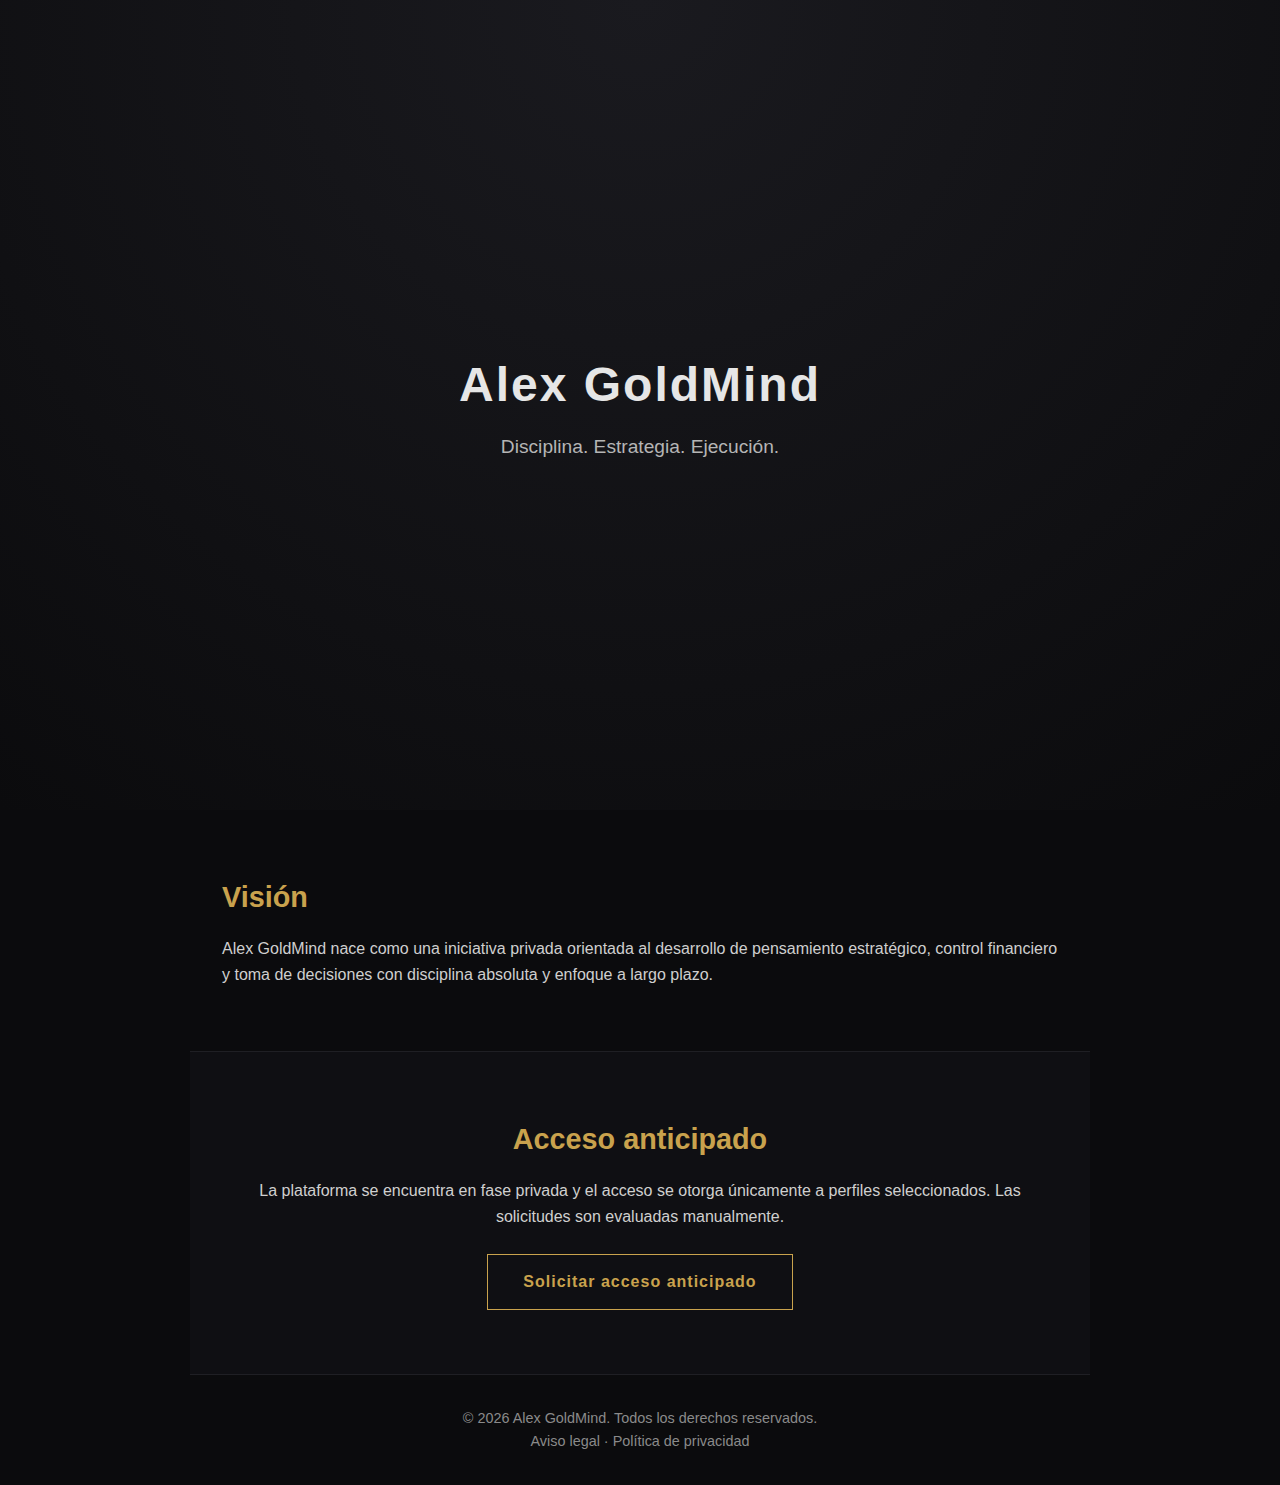
<file: index.html>
<!DOCTYPE html>
<html lang="es">
<head>
  <meta charset="UTF-8">
  <title>Alex GoldMind | Inteligencia Estratégica</title>

  <meta name="viewport" content="width=device-width, initial-scale=1.0">
  <meta name="description" content="Alex GoldMind es una plataforma privada de inteligencia estratégica, disciplina financiera y toma de decisiones basadas en datos.">

  <link rel="stylesheet" href="css/style.css">
  <link rel="icon" href="favicon.ico">
</head>

<body>

  <!-- HERO -->
  <header class="hero">
    <h1>Alex GoldMind</h1>
    <p>Disciplina. Estrategia. Ejecución.</p>
  </header>

  <!-- VISIÓN -->
  <section class="about">
    <h2>Visión</h2>
    <p>
      Alex GoldMind nace como una iniciativa privada orientada al desarrollo
      de pensamiento estratégico, control financiero y toma de decisiones
      con disciplina absoluta y enfoque a largo plazo.
    </p>
  </section>

  <!-- ACCESO ANTICIPADO -->
  <section class="early-access">
    <h2>Acceso anticipado</h2>
    <p>
  La plataforma se encuentra en fase privada y el acceso
  se otorga únicamente a perfiles seleccionados.
  Las solicitudes son evaluadas manualmente.
</p>

    <a
      href="https://docs.google.com/forms/d/e/1FAIpQLSeKARg9sUeyMxaai8hiWEV7A7hlDJK3bGz2-_vrYbKMlbShSQ/viewform?usp=header"
      target="_blank"
      rel="noopener noreferrer"
      class="btn-primary"
    >
      Solicitar acceso anticipado
    </a>
  </section>

  <!-- FOOTER -->
  <footer>
    <p>© 2026 Alex GoldMind. Todos los derechos reservados.</p>
    <p>
      <a href="legal.html">Aviso legal</a> ·
      <a href="privacidad.html">Política de privacidad</a>
    </p>
  </footer>

</body>
</html>
</file>
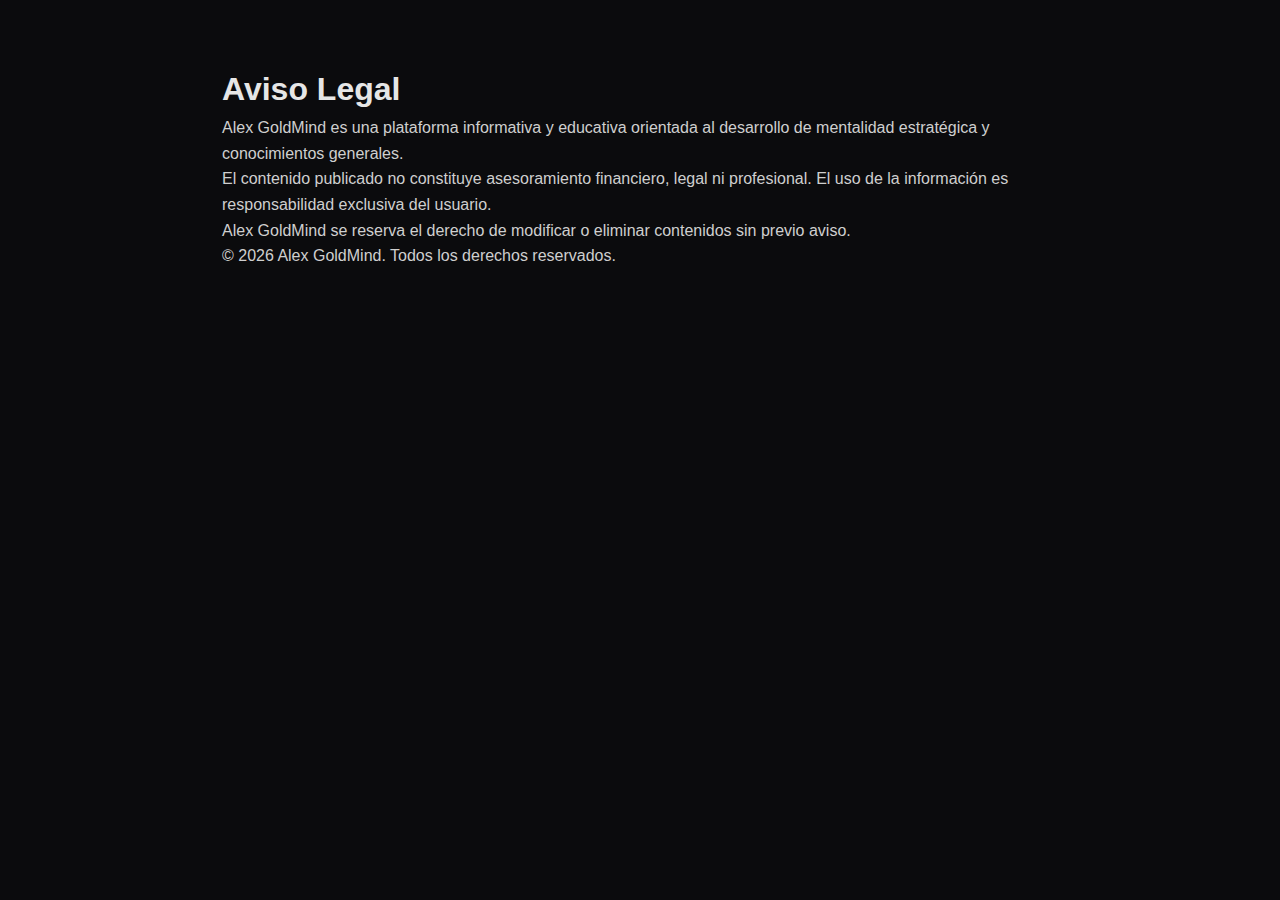
<file: legal.html>
<!DOCTYPE html>
<html lang="es">
<head>
  <meta charset="UTF-8">
  <title>Aviso Legal | Alex GoldMind</title>
  <link rel="stylesheet" href="css/style.css">
</head>
<body>

<section>
  <h1>Aviso Legal</h1>

  <p>
    Alex GoldMind es una plataforma informativa y educativa orientada al
    desarrollo de mentalidad estratégica y conocimientos generales.
  </p>

  <p>
    El contenido publicado no constituye asesoramiento financiero,
    legal ni profesional. El uso de la información es responsabilidad
    exclusiva del usuario.
  </p>

  <p>
    Alex GoldMind se reserva el derecho de modificar o eliminar contenidos
    sin previo aviso.
  </p>

  <p>
    © 2026 Alex GoldMind. Todos los derechos reservados.
  </p>

</section>

</body>
</html>
</file>
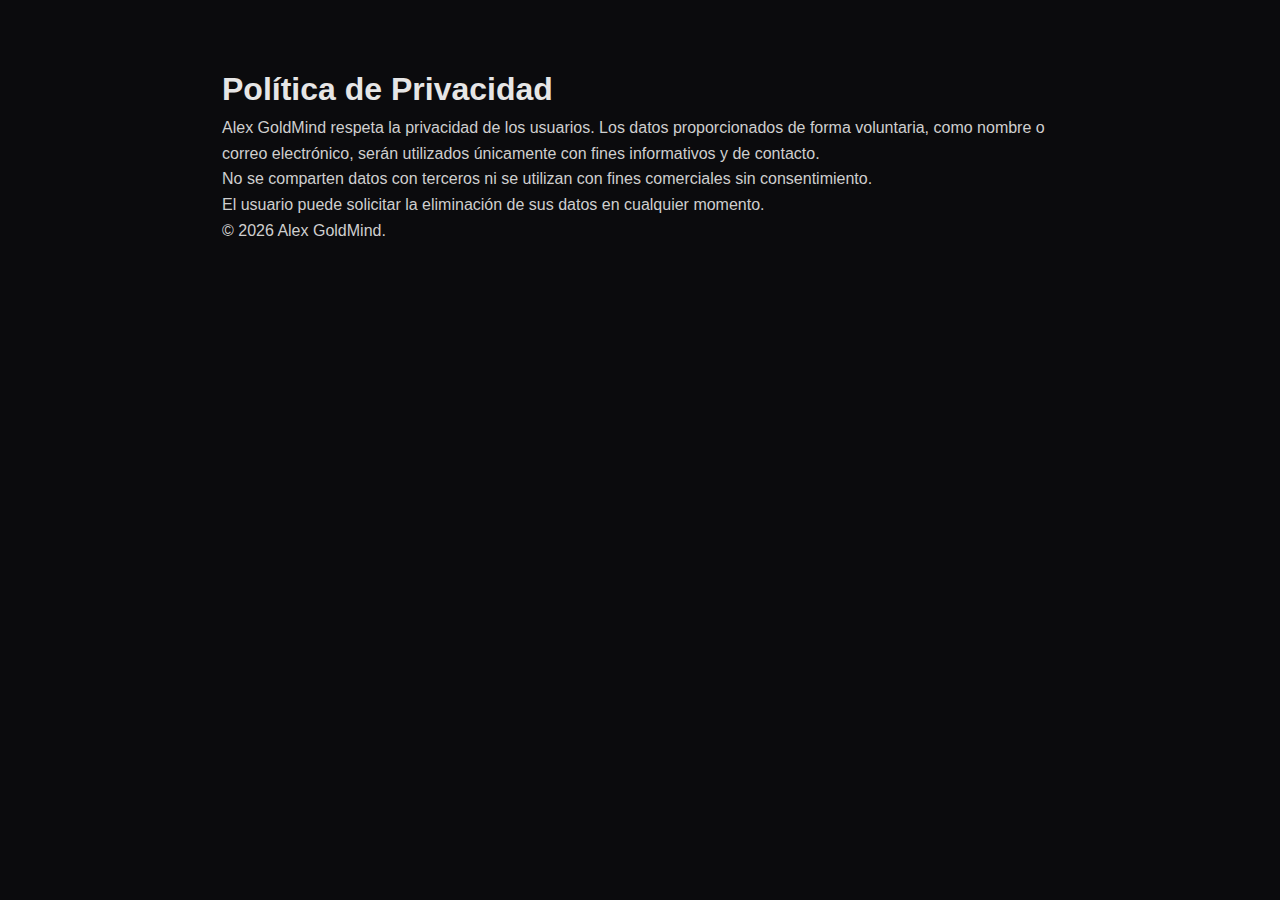
<file: privacidad.html>
<!DOCTYPE html>
<html lang="es">
<head>
  <meta charset="UTF-8">
  <title>Política de Privacidad | Alex GoldMind</title>
  <link rel="stylesheet" href="css/style.css">
</head>
<body>

<section>
  <h1>Política de Privacidad</h1>

  <p>
    Alex GoldMind respeta la privacidad de los usuarios. Los datos
    proporcionados de forma voluntaria, como nombre o correo electrónico,
    serán utilizados únicamente con fines informativos y de contacto.
  </p>

  <p>
    No se comparten datos con terceros ni se utilizan con fines comerciales
    sin consentimiento.
  </p>

  <p>
    El usuario puede solicitar la eliminación de sus datos en cualquier
    momento.
  </p>

  <p>
    © 2026 Alex GoldMind.
  </p>

</section>

</body>
</html>
</file>
<file: css/style.css>
/* RESET BÁSICO */
* {
  margin: 0;
  padding: 0;
  box-sizing: border-box;
}

body {
  font-family: "Segoe UI", Roboto, Helvetica, Arial, sans-serif;
  background-color: #0b0b0d;
  color: #e6e6e6;
  line-height: 1.6;
}

/* LINKS */
a {
  color: #c9a24d;
  text-decoration: none;
}

a:hover {
  text-decoration: underline;
}

/* HERO */
.hero {
  min-height: 90vh;
  display: flex;
  flex-direction: column;
  justify-content: center;
  align-items: center;
  text-align: center;
  padding: 2rem;
  background: radial-gradient(circle at top, #1a1a1f, #0b0b0d);
}

.hero h1 {
  font-size: 3rem;
  letter-spacing: 2px;
  margin-bottom: 0.5rem;
}

.hero p {
  font-size: 1.2rem;
  color: #b5b5b5;
}

/* SECCIONES */
section {
  max-width: 900px;
  margin: 0 auto;
  padding: 4rem 2rem;
}

section h2 {
  font-size: 1.8rem;
  margin-bottom: 1rem;
  color: #c9a24d;
}

section p {
  color: #cfcfcf;
}

/* ACCESO ANTICIPADO */
.early-access {
  text-align: center;
  border-top: 1px solid #1f1f24;
  border-bottom: 1px solid #1f1f24;
  background-color: #0f0f13;
}

.btn-primary {
  display: inline-block;
  margin-top: 1.5rem;
  padding: 0.9rem 2.2rem;
  border: 1px solid #c9a24d;
  color: #c9a24d;
  font-weight: 600;
  letter-spacing: 1px;
  transition: all 0.25s ease;
}

.btn-primary:hover {
  background-color: #c9a24d;
  color: #0b0b0d;
  text-decoration: none;
}

/* FOOTER */
footer {
  text-align: center;
  padding: 2rem 1rem;
  font-size: 0.9rem;
  color: #8a8a8a;
  background-color: #0b0b0d;
}

footer a {
  color: #8a8a8a;
}

footer a:hover {
  color: #c9a24d;
}
</file>
